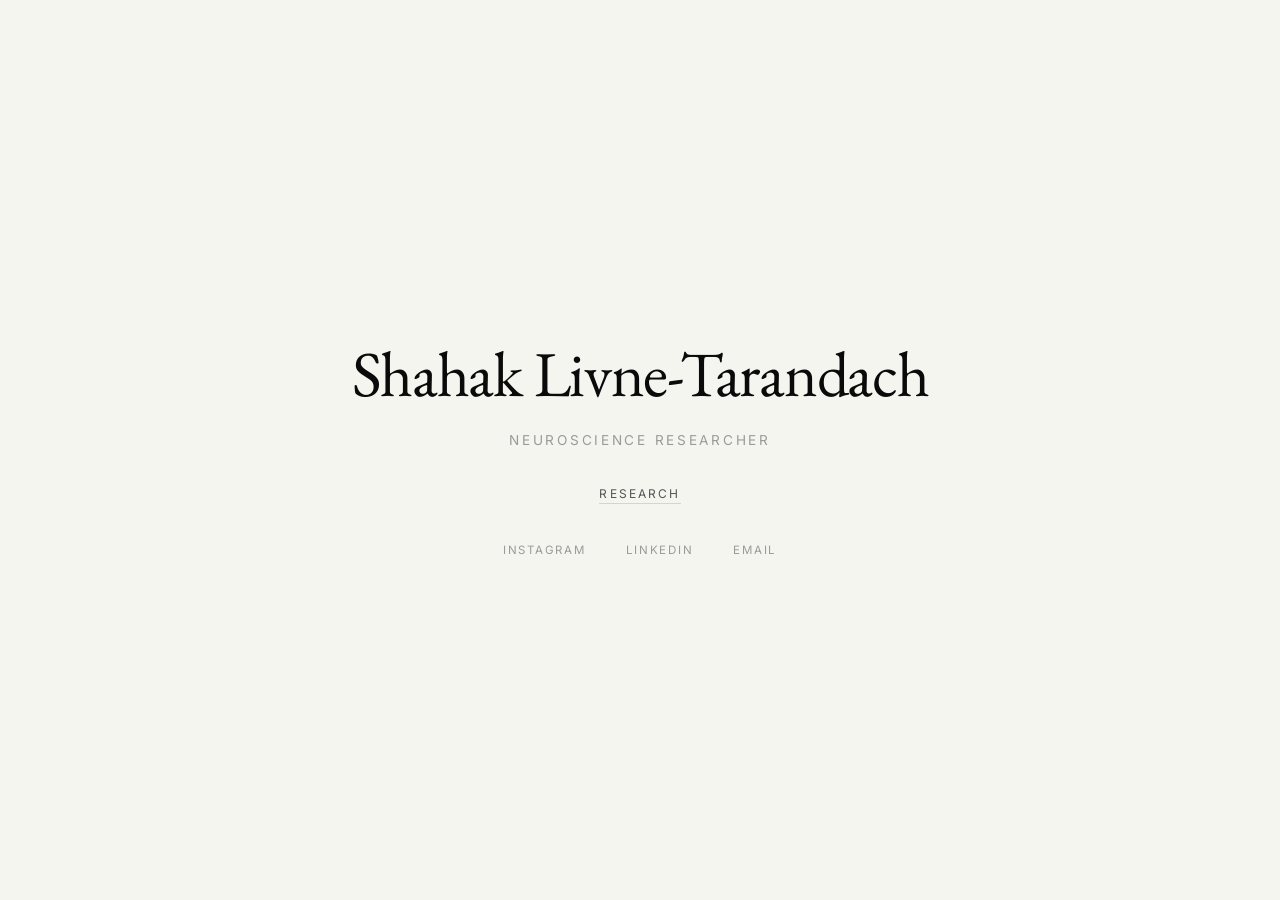
<file: index.html>
<!DOCTYPE html>
<html lang="en">
<head>
  <meta charset="UTF-8" />
  <meta name="viewport" content="width=device-width, initial-scale=1.0" />
  <title>Shahak Livne-Tarandach</title>
  <link rel="preconnect" href="https://fonts.googleapis.com" />
  <link rel="preconnect" href="https://fonts.gstatic.com" crossorigin />
  <link href="https://fonts.googleapis.com/css2?family=EB+Garamond:ital,wght@0,400;0,500;0,600;1,400&family=Inter:wght@300;400;500&display=swap" rel="stylesheet" />
  <link rel="stylesheet" href="style.css" />
</head>
<body>

  <!-- HERO -->
  <section class="hero-minimal">
    <div class="hero-minimal-content">
      <h1 class="hero-minimal-name">Shahak Livne-Tarandach</h1>
      <p class="hero-minimal-desc">Neuroscience Researcher</p>
      <nav class="hero-minimal-nav">
        <a href="research.html">Research</a>
      </nav>
      <div class="hero-minimal-socials">
        <a href="https://www.instagram.com/shahak_t/" target="_blank" rel="noopener">Instagram</a>
        <a href="https://www.linkedin.com/in/shahak-l-268266317/" target="_blank" rel="noopener">LinkedIn</a>
        <a href="mailto:ltshahak@gmail.com">Email</a>
      </div>
    </div>
  </section>

  <script src="main.js"></script>
</body>
</html>
</file>
<file: style.css>
/* ============================================================
   BASE & RESET
   ============================================================ */
*, *::before, *::after { box-sizing: border-box; margin: 0; padding: 0; }

:root {
  --black: #0a0a0a;
  --white: #f5f5f0;
  --gray-100: #ebebeb;
  --gray-200: #d4d4d4;
  --gray-400: #9a9a9a;
  --gray-600: #555;
  --accent: #0a0a0a;

  --font-serif: 'EB Garamond', Georgia, serif;
  --font-sans: 'Inter', system-ui, sans-serif;

  --max-w: 1100px;
  --section-pad: 100px 5%;
}

html { scroll-behavior: smooth; }

body {
  background: var(--white);
  color: var(--black);
  font-family: var(--font-sans);
  font-size: 16px;
  line-height: 1.7;
  overflow-x: hidden;
}

/* ============================================================
   TYPOGRAPHY
   ============================================================ */
h1, h2, h3 { font-family: var(--font-serif); font-weight: 400; line-height: 1.15; }
h1 { font-size: clamp(2.8rem, 6vw, 5.5rem); }
h2 { font-size: clamp(2rem, 4vw, 3.2rem); }
h3 { font-size: clamp(1.2rem, 2vw, 1.6rem); }
h4 { font-size: 1rem; font-weight: 500; letter-spacing: .02em; }
p { font-size: clamp(.9rem, 1.5vw, 1rem); color: var(--gray-600); }
a { text-decoration: none; color: inherit; }
ul { list-style: none; }

/* ============================================================
   NAV
   ============================================================ */
#nav {
  position: fixed;
  top: 0; left: 0; right: 0;
  z-index: 100;
  display: flex;
  align-items: center;
  justify-content: space-between;
  padding: 22px 5%;
  background: transparent;
  transition: background .3s, border-bottom .3s;
}
#nav.scrolled {
  background: var(--white);
  border-bottom: 1px solid var(--gray-100);
}
.nav-name a {
  font-family: var(--font-serif);
  font-size: 1.1rem;
  letter-spacing: .01em;
}
.nav-links { display: flex; gap: 2.5rem; }
.nav-links a {
  font-size: .82rem;
  letter-spacing: .1em;
  text-transform: uppercase;
  color: var(--gray-600);
  transition: color .2s;
  position: relative;
}
.nav-links a::after {
  content: '';
  position: absolute;
  bottom: -3px; left: 0;
  width: 0; height: 1px;
  background: var(--black);
  transition: width .25s;
}
.nav-links a:hover, .nav-links a.active { color: var(--black); }
.nav-links a:hover::after, .nav-links a.active::after { width: 100%; }

/* ============================================================
   HERO — MINIMAL HOME
   ============================================================ */
.hero-minimal {
  min-height: 100vh;
  display: flex;
  align-items: center;
  justify-content: center;
  text-align: center;
  padding: 0 5%;
}
.hero-minimal-content {
  display: flex;
  flex-direction: column;
  align-items: center;
  gap: 1.2rem;
}
.hero-minimal-name {
  font-size: clamp(2.2rem, 5vw, 4.5rem);
  letter-spacing: -.02em;
  line-height: 1.1;
}
.hero-minimal-desc {
  font-size: .85rem;
  letter-spacing: .2em;
  text-transform: uppercase;
  color: var(--gray-400);
}
.hero-minimal-nav {
  margin-top: .5rem;
}
.hero-minimal-nav a {
  font-size: .75rem;
  letter-spacing: .18em;
  text-transform: uppercase;
  color: var(--gray-600);
  border-bottom: 1px solid var(--gray-200);
  padding-bottom: 2px;
  transition: color .2s, border-color .2s;
}
.hero-minimal-nav a:hover { color: var(--black); border-color: var(--black); }
.hero-minimal-socials {
  display: flex;
  gap: 2.5rem;
  margin-top: 1rem;
}
.hero-minimal-socials a {
  font-size: .72rem;
  letter-spacing: .15em;
  text-transform: uppercase;
  color: var(--gray-400);
  transition: color .2s;
}
.hero-minimal-socials a:hover { color: var(--black); }

/* shared button styles (used on research page) */
.btn-primary {
  display: inline-block;
  padding: .75rem 2rem;
  background: var(--black);
  color: var(--white);
  font-size: .8rem;
  letter-spacing: .12em;
  text-transform: uppercase;
  transition: background .25s, color .25s;
  border: 1px solid var(--black);
}
.btn-primary:hover { background: transparent; color: var(--black); }

/* ============================================================
   SECTIONS (HOME)
   ============================================================ */
.section { padding: var(--section-pad); position: relative; }
.section-label {
  font-size: .72rem;
  letter-spacing: .22em;
  text-transform: uppercase;
  color: var(--gray-400);
  margin-bottom: 3rem;
}

/* ABOUT */
.about-grid {
  display: grid;
  grid-template-columns: 1fr 1fr;
  gap: 6rem;
  max-width: var(--max-w);
}
.about-left h2 { font-size: clamp(2rem, 3.5vw, 3rem); line-height: 1.2; }
.about-right p { margin-bottom: 1.5rem; }
.about-stats { display: flex; gap: 3rem; margin-top: 2.5rem; padding-top: 2.5rem; border-top: 1px solid var(--gray-100); }
.stat-num {
  display: block;
  font-family: var(--font-serif);
  font-size: 2.8rem;
  color: var(--black);
  line-height: 1;
}
.stat-label { font-size: .75rem; letter-spacing: .06em; color: var(--gray-400); text-transform: uppercase; }

/* RESEARCH PREVIEW */
.research-preview { background: var(--black); color: var(--white); }
.research-preview .section-label { color: #555; }
.research-preview h2 { color: var(--white); font-size: clamp(1.4rem, 2.5vw, 2rem); max-width: 800px; margin-bottom: 1rem; }
.research-preview p { color: #aaa; }
.research-preview-header {
  display: flex;
  justify-content: space-between;
  align-items: flex-end;
  margin-bottom: 3.5rem;
  gap: 2rem;
  flex-wrap: wrap;
}
.link-arrow {
  font-size: .8rem;
  letter-spacing: .08em;
  color: var(--gray-400);
  white-space: nowrap;
  border-bottom: 1px solid #333;
  padding-bottom: 2px;
  transition: color .2s, border-color .2s;
}
.link-arrow:hover { color: var(--white); border-color: var(--white); }
.research-cards { display: grid; grid-template-columns: repeat(3, 1fr); gap: 1.5px; }
.r-card {
  background: #111;
  padding: 2.5rem;
  border: 1px solid #1e1e1e;
  transition: background .2s;
}
.r-card:hover { background: #161616; }
.r-card-num {
  font-family: var(--font-serif);
  font-size: 3rem;
  color: #2a2a2a;
  margin-bottom: 1rem;
  line-height: 1;
}
.r-card h3 { color: var(--white); margin-bottom: .75rem; }

/* BADGES */
.badge {
  display: inline-block;
  font-size: .7rem;
  letter-spacing: .1em;
  text-transform: uppercase;
  padding: .25rem .75rem;
  margin-top: 1rem;
  border: 1px solid;
}
.badge-supported { border-color: #3a3a3a; color: #ccc; }
.badge-null { border-color: #2a2a2a; color: #666; }
.research-preview .badge-supported { border-color: #555; color: #aaa; }
.research-preview .badge-null { border-color: #333; color: #555; }

/* HIGHLIGHTS */
.highlights-grid { display: grid; grid-template-columns: repeat(3, 1fr); gap: 3rem; max-width: var(--max-w); }
.highlight-icon {
  font-family: var(--font-serif);
  font-size: 2.5rem;
  color: var(--gray-200);
  margin-bottom: 1.2rem;
  line-height: 1;
}
.highlight-item h3 { margin-bottom: .75rem; }

/* CONTACT */
.contact { background: var(--black); }
.contact .section-label { color: #444; }
.contact-inner { max-width: 600px; }
.contact h2 { color: var(--white); margin-bottom: 1rem; }
.contact p { color: #888; margin-bottom: 2.5rem; }
.contact-links { display: flex; gap: 2rem; }
.contact-link {
  font-size: .85rem;
  letter-spacing: .1em;
  text-transform: uppercase;
  color: #888;
  border-bottom: 1px solid #333;
  padding-bottom: 3px;
  transition: color .2s, border-color .2s;
}
.contact-link:hover { color: var(--white); border-color: var(--white); }

/* ============================================================
   FOOTER
   ============================================================ */
footer {
  padding: 2rem 5%;
  display: flex;
  justify-content: space-between;
  align-items: center;
  border-top: 1px solid var(--gray-100);
  font-size: .75rem;
  letter-spacing: .08em;
  color: var(--gray-400);
  text-transform: uppercase;
}
.research-page footer { background: var(--white); }

/* ============================================================
   RESEARCH PAGE — BASE
   ============================================================ */
.research-page { background: var(--white); }

.r-hero {
  min-height: 60vh;
  display: flex;
  align-items: flex-end;
  padding: 120px 5% 80px;
  border-bottom: 1px solid var(--gray-100);
  background: var(--black);
}
.r-hero-inner { max-width: 820px; }
.r-hero .hero-eyebrow { color: #555; }
.r-hero h1 {
  color: var(--white);
  font-size: clamp(1.8rem, 3.5vw, 3rem);
  line-height: 1.2;
  margin-bottom: 1.5rem;
}
.r-hero-sub {
  color: #888;
  font-size: clamp(.9rem, 1.5vw, 1.05rem);
  line-height: 1.8;
}

/* STICKY SECTION NAV */
.section-nav {
  position: sticky;
  top: 64px;
  z-index: 50;
  background: var(--white);
  border-bottom: 1px solid var(--gray-100);
  padding: 0 5%;
  display: flex;
  gap: 0;
  overflow-x: auto;
  scrollbar-width: none;
}
.section-nav::-webkit-scrollbar { display: none; }
.snav-btn {
  background: none;
  border: none;
  cursor: pointer;
  font-family: var(--font-sans);
  font-size: .75rem;
  letter-spacing: .1em;
  text-transform: uppercase;
  color: var(--gray-400);
  padding: 1.1rem 1.5rem;
  border-bottom: 2px solid transparent;
  white-space: nowrap;
  transition: color .2s, border-color .2s;
}
.snav-btn:hover { color: var(--black); }
.snav-btn.active { color: var(--black); border-bottom-color: var(--black); }

/* RESEARCH SECTIONS */
.r-section { padding: 80px 5%; }
.r-section-alt { background: #f0f0eb; }
.r-section-inner { max-width: var(--max-w); margin: 0 auto; }
.r-section-label {
  font-size: .72rem;
  letter-spacing: .22em;
  text-transform: uppercase;
  color: var(--gray-400);
  margin-bottom: 2rem;
}
.r-section h2 { margin-bottom: 2rem; }
.r-lead {
  font-size: clamp(1rem, 1.8vw, 1.2rem);
  color: var(--gray-600);
  max-width: 720px;
  margin-bottom: 3rem;
  line-height: 1.8;
}

/* CRISIS NUMBERS */
.crisis-numbers {
  display: grid;
  grid-template-columns: repeat(4, 1fr);
  gap: 1px;
  background: var(--gray-100);
  margin-bottom: 4rem;
  border: 1px solid var(--gray-100);
}
.cn-item {
  background: var(--white);
  padding: 2.5rem 2rem;
  opacity: 0;
  transform: translateY(20px);
  transition: opacity .5s, transform .5s;
}
.cn-item.visible { opacity: 1; transform: translateY(0); }
.cn-num {
  font-family: var(--font-serif);
  font-size: clamp(2rem, 3.5vw, 3rem);
  color: var(--black);
  line-height: 1;
  margin-bottom: .5rem;
}
.cn-label { font-size: .8rem; color: var(--gray-400); line-height: 1.4; }

/* GAP GRID */
.overview-gap { margin-bottom: 4rem; }
.overview-gap h3 { font-size: 1.1rem; letter-spacing: .05em; margin-bottom: 1.5rem; font-family: var(--font-sans); font-weight: 500; }
.gap-grid {
  display: grid;
  grid-template-columns: 1fr auto 1fr;
  gap: 2rem;
  align-items: center;
}
.gap-card { padding: 2rem; border: 1px solid var(--gray-100); background: var(--white); }
.gap-highlight { background: var(--black); border-color: var(--black); }
.gap-highlight h4, .gap-highlight p { color: var(--white); }
.gap-highlight p { color: #aaa; }
.gap-arrow { font-size: 2rem; color: var(--gray-200); text-align: center; border: none; background: none; padding: 0; }
.gap-icon { font-size: 1.5rem; margin-bottom: .75rem; }
.gap-card h4 { margin-bottom: .5rem; }

/* HYPOTHESES */
.hypotheses-row h3 { font-size: 1.1rem; margin-bottom: 1.5rem; font-family: var(--font-sans); font-weight: 500; letter-spacing: .05em; }
.hyp-cards { display: grid; grid-template-columns: repeat(3, 1fr); gap: 1.5rem; }
.hyp-card {
  padding: 2rem;
  border: 1px solid var(--gray-100);
  display: flex;
  flex-direction: column;
  gap: .75rem;
}
.hyp-tag {
  font-family: var(--font-serif);
  font-size: 1.8rem;
  color: var(--gray-200);
  line-height: 1;
}
.hyp-card p { font-size: .9rem; color: var(--gray-600); }
.hyp-card .badge { align-self: flex-start; }

/* BACKGROUND TIMELINE */
.bg-timeline { position: relative; padding-left: 2rem; margin-bottom: 4rem; }
.bg-timeline::before {
  content: '';
  position: absolute;
  left: 0; top: 0; bottom: 0;
  width: 1px;
  background: var(--gray-200);
}
.bt-item {
  position: relative;
  padding: 0 0 3rem 2.5rem;
  opacity: 0;
  transform: translateX(-15px);
  transition: opacity .5s, transform .5s;
}
.bt-item.visible { opacity: 1; transform: translateX(0); }
.bt-marker {
  position: absolute;
  left: -2rem;
  top: .5rem;
  width: 8px; height: 8px;
  border-radius: 50%;
  background: var(--black);
  border: 2px solid var(--white);
  outline: 1px solid var(--gray-200);
}
.bt-content h4 { margin-bottom: .5rem; font-family: var(--font-serif); font-size: 1.2rem; }
.bt-content p { font-size: .9rem; }

/* BRAIN PATHWAY */
.brain-pathway { margin-top: 1rem; }
.brain-pathway h3 { font-size: 1.1rem; margin-bottom: 1.5rem; font-family: var(--font-sans); font-weight: 500; }
.pathway-diagram {
  display: flex;
  align-items: center;
  justify-content: space-between;
  gap: 0;
  padding: 2.5rem 2rem;
  background: var(--black);
  border: 1px solid #1e1e1e;
  overflow-x: auto;
}
.pd-node {
  text-align: center;
  display: flex;
  flex-direction: column;
  align-items: center;
  gap: .6rem;
  flex: 1;
  min-width: 80px;
}
.pd-circle {
  width: 68px; height: 68px;
  border-radius: 50%;
  border: 1px solid #333;
  display: flex;
  align-items: center;
  justify-content: center;
  font-family: var(--font-serif);
  font-size: 1rem;
  color: var(--white);
  background: #0f0f0f;
  flex-shrink: 0;
}
.pd-node-end .pd-circle { border-color: #888; background: #1a1a1a; }
.pd-node span { font-size: .68rem; color: #666; text-align: center; line-height: 1.5; }
.pd-arrow { color: #2a2a2a; font-size: 1.2rem; flex-shrink: 0; padding: 0 .25rem; }

/* METHODS */
.methods-timeline {
  margin-bottom: 3rem;
  display: flex;
  flex-direction: column;
  gap: .75rem;
}
.mt-row {
  display: grid;
  grid-template-columns: 80px 1fr;
  gap: 1.5rem;
  align-items: center;
  opacity: 0;
  transform: translateX(-10px);
  transition: opacity .5s, transform .5s;
}
.mt-row.visible { opacity: 1; transform: translateX(0); }
.mt-label { font-size: .75rem; letter-spacing: .05em; color: var(--gray-400); text-align: right; }
.mt-bar-wrap {
  display: flex;
  align-items: center;
  gap: 1rem;
  background: var(--gray-100);
  height: 36px;
  padding: 0 1rem 0 0;
  position: relative;
  overflow: hidden;
}
.mt-bar {
  height: 100%;
  background: var(--black);
  flex-shrink: 0;
  transition: width 1s ease;
}
.mt-bar-wrap span { font-size: .8rem; color: var(--gray-600); white-space: nowrap; }

.methods-cards { display: grid; grid-template-columns: repeat(3, 1fr); gap: 1.5rem; }
.method-card {
  border: 1px solid var(--gray-200);
  padding: 2rem;
  opacity: 0;
  transform: translateY(20px);
  transition: opacity .5s, transform .5s;
}
.method-card.visible { opacity: 1; transform: translateY(0); }
.method-num {
  font-family: var(--font-serif);
  font-size: 3rem;
  color: var(--gray-100);
  line-height: 1;
  margin-bottom: 1rem;
}
.method-card h3 { margin-bottom: .75rem; }
.method-card p { font-size: .85rem; margin-bottom: 1rem; }
.method-card ul { padding-left: 1rem; }
.method-card li {
  font-size: .8rem;
  color: var(--gray-400);
  padding: .2rem 0;
  border-bottom: 1px solid var(--gray-100);
  list-style: disc;
}

/* RESULTS */
.result-block {
  margin-bottom: 5rem;
  padding-bottom: 5rem;
  border-bottom: 1px solid var(--gray-200);
  opacity: 0;
  transform: translateY(20px);
  transition: opacity .6s, transform .6s;
}
.result-block.visible { opacity: 1; transform: translateY(0); }
.result-block:last-child { border-bottom: none; }
.result-header { display: flex; align-items: center; gap: 1.5rem; margin-bottom: 2rem; flex-wrap: wrap; }
.result-hyp {
  font-family: var(--font-serif);
  font-size: 4rem;
  color: var(--gray-100);
  line-height: 1;
}
.result-header h3 { margin-bottom: .25rem; }
.result-body {
  display: grid;
  grid-template-columns: 1fr 1fr;
  gap: 4rem;
  align-items: start;
}
.result-chart-wrap { position: relative; height: 280px; }
.result-chart-tall { height: 320px; }
.result-text p { margin-bottom: 1rem; font-size: .9rem; }
.stat-list { padding-left: 0; margin-bottom: 1.5rem; }
.stat-list li {
  padding: .4rem 0;
  border-bottom: 1px solid var(--gray-100);
  font-size: .85rem;
  color: var(--gray-600);
  list-style: none;
}
.stat-val { float: right; color: var(--black); font-size: .8rem; }
.result-insight {
  background: var(--gray-100);
  padding: 1rem 1.25rem;
  font-size: .85rem !important;
  border-left: 2px solid var(--black);
}

/* COMPARISON BARS */
.comparison-bar-wrap { margin-top: 1.5rem; }
.comparison-bar-wrap h4 { font-size: .8rem; letter-spacing: .05em; text-transform: uppercase; margin-bottom: 1rem; color: var(--gray-400); }
.comp-bar-row { display: flex; align-items: center; gap: 1rem; margin-bottom: .75rem; }
.comp-label { font-size: .75rem; width: 50px; color: var(--gray-600); letter-spacing: .05em; }
.comp-bar-track { flex: 1; height: 10px; background: var(--gray-100); position: relative; }
.comp-bar {
  height: 100%;
  background: var(--black);
  width: 0;
  transition: width 1.2s ease;
}
.comp-bar-female { background: var(--black); }
.comp-bar-male { background: var(--gray-400); }
.comp-val { font-size: .75rem; color: var(--black); width: 35px; text-align: right; }

/* DISCUSSION */
.discussion-grid {
  display: grid;
  grid-template-columns: 1fr 1fr;
  gap: 3rem;
  margin-bottom: 3rem;
}
.disc-item {
  opacity: 0;
  transform: translateY(15px);
  transition: opacity .5s, transform .5s;
}
.disc-item.visible { opacity: 1; transform: translateY(0); }
.disc-item h3 { font-size: 1.2rem; margin-bottom: .75rem; }
.disc-item p { font-size: .9rem; }
.limitations {
  border: 1px solid var(--gray-200);
  padding: 2rem;
  opacity: 0;
  transform: translateY(15px);
  transition: opacity .5s, transform .5s;
}
.limitations.visible { opacity: 1; transform: translateY(0); }
.limitations h3 { margin-bottom: 1rem; font-size: 1rem; font-family: var(--font-sans); font-weight: 500; }
.limitations li {
  padding: .4rem 0 .4rem 1rem;
  border-bottom: 1px solid var(--gray-100);
  font-size: .85rem;
  color: var(--gray-600);
  position: relative;
}
.limitations li::before { content: '—'; position: absolute; left: 0; color: var(--gray-400); }

/* IMPLICATIONS */
.impl-grid {
  display: grid;
  grid-template-columns: repeat(3, 1fr);
  gap: 2rem;
  margin-bottom: 4rem;
}
.impl-card {
  padding: 2.5rem 2rem;
  border: 1px solid var(--gray-200);
  background: var(--white);
  opacity: 0;
  transform: translateY(20px);
  transition: opacity .5s, transform .5s;
}
.impl-card.visible { opacity: 1; transform: translateY(0); }
.impl-icon { font-size: 1.8rem; margin-bottom: 1rem; }
.impl-card h3 { margin-bottom: .75rem; }
.impl-card p { font-size: .85rem; }
.closing-quote {
  border-left: 2px solid var(--black);
  padding: 1.5rem 2rem;
  max-width: 700px;
  opacity: 0;
  transform: translateX(-15px);
  transition: opacity .6s, transform .6s;
}
.closing-quote.visible { opacity: 1; transform: translateX(0); }
blockquote {
  font-family: var(--font-serif);
  font-size: clamp(1.1rem, 2vw, 1.4rem);
  font-style: italic;
  line-height: 1.6;
  color: var(--black);
  margin-bottom: .75rem;
}
cite { font-size: .8rem; letter-spacing: .08em; color: var(--gray-400); }

/* AWARDS */
.awards-list {
  display: flex;
  flex-direction: column;
  border-top: 1px solid var(--gray-200);
}
.award-item {
  display: grid;
  grid-template-columns: 80px 1fr;
  gap: 3rem;
  align-items: center;
  padding: 2rem 0;
  border-bottom: 1px solid var(--gray-100);
}
.award-year {
  font-size: .75rem;
  letter-spacing: .1em;
  color: var(--gray-400);
  text-transform: uppercase;
}
.award-right h3 { font-size: 1.3rem; margin-bottom: .3rem; }
.award-right p { font-size: .85rem; color: var(--gray-400); }

/* ABSTRACT STRIP */
.abstract-strip {
  background: var(--black);
  padding: 4rem 5%;
}
.abstract-inner {
  max-width: var(--max-w);
  margin: 0 auto;
  display: flex;
  align-items: center;
  justify-content: space-between;
  gap: 2rem;
  flex-wrap: wrap;
}
.abstract-strip h3 { color: var(--white); margin-bottom: .5rem; }
.abstract-strip p { color: #666; font-size: .85rem; }

/* REVEAL UTILITY */
.reveal {
  opacity: 0;
  transform: translateY(20px);
  transition: opacity .6s ease, transform .6s ease;
}
.reveal.visible { opacity: 1; transform: translateY(0); }

/* ============================================================
   RESPONSIVE
   ============================================================ */
@media (max-width: 900px) {
  .about-grid { grid-template-columns: 1fr; gap: 3rem; }
  .research-cards { grid-template-columns: 1fr; }
  .highlights-grid { grid-template-columns: 1fr 1fr; }
  .crisis-numbers { grid-template-columns: 1fr 1fr; }
  .gap-grid { grid-template-columns: 1fr; }
  .gap-arrow { display: none; }
  .hyp-cards { grid-template-columns: 1fr; }
  .methods-cards { grid-template-columns: 1fr; }
  .result-body { grid-template-columns: 1fr; }
  .discussion-grid { grid-template-columns: 1fr; }
  .impl-grid { grid-template-columns: 1fr; }
  .abstract-inner { flex-direction: column; }
  .pathway-diagram { justify-content: center; }
}
@media (max-width: 600px) {
  .highlights-grid { grid-template-columns: 1fr; }
  .about-stats { flex-direction: column; gap: 1.5rem; }
  .nav-name { display: none; }
  .crisis-numbers { grid-template-columns: 1fr 1fr; }
  .hero-cta { flex-direction: column; }
  footer { flex-direction: column; gap: .5rem; text-align: center; }
  .mt-row { grid-template-columns: 60px 1fr; }
}
</file>
